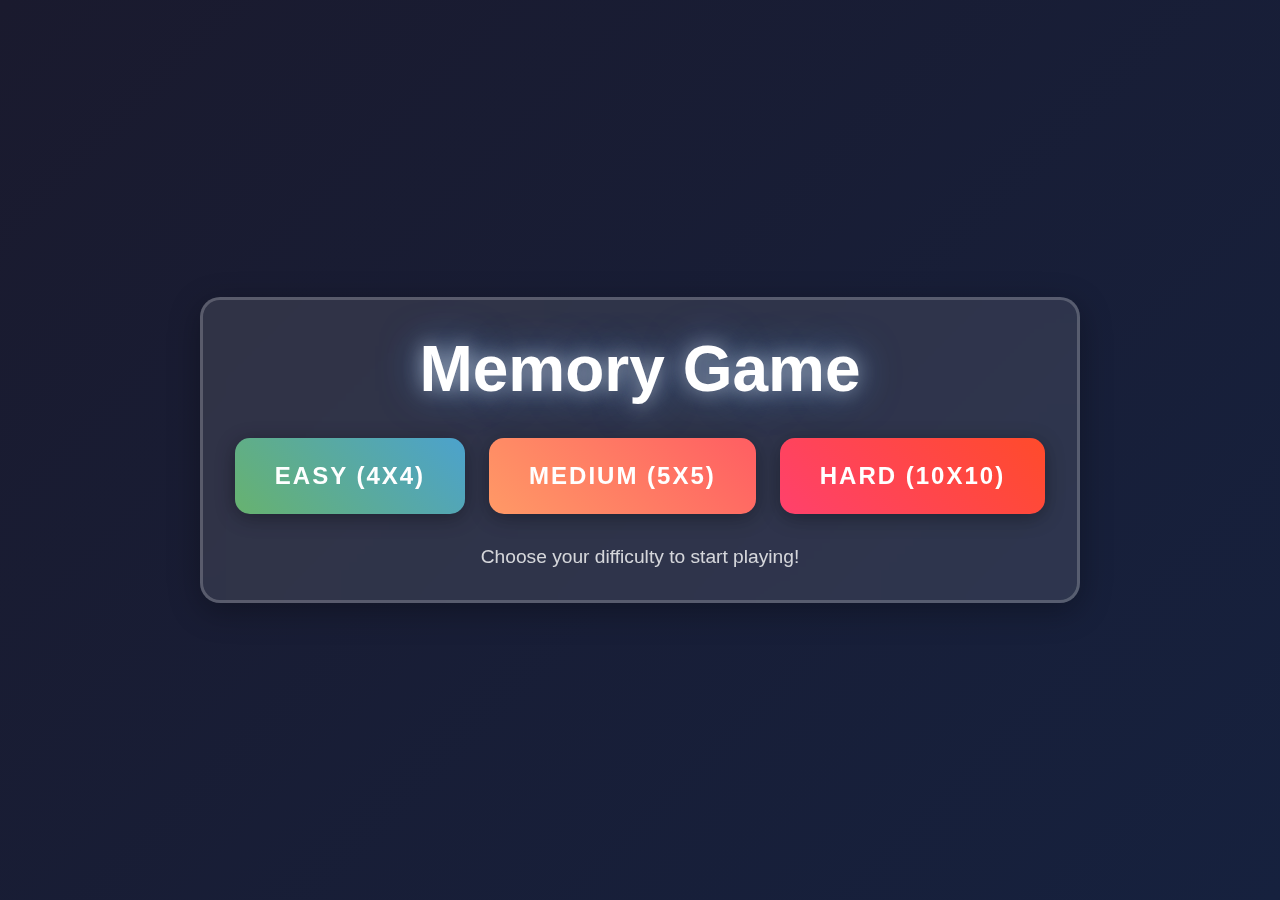
<file: Memory gaem/index.html>
<!DOCTYPE html>
<html lang="en">
<head>
    <meta charset="UTF-8">
    <meta name="viewport" content="width=device-width, initial-scale=1.0">
    <title>Memory Game</title>
    <style>
        * {
            margin: 0;
            padding: 0;
            box-sizing: border-box;
            font-family: 'Arial', sans-serif;
        }

        body {
            width: 100vw;
            height: 100vh;
            min-height: 100vh;
            min-width: 100vw;
            background: linear-gradient(135deg, #1a1a2e 0%, #16213e 100%);
            display: flex;
            flex-direction: column;
            justify-content: center;
            align-items: center;
            color: white;
            overflow: hidden;
        }

        .game-container {
            text-align: center;
            padding: 2rem;
            background: rgba(255, 255, 255, 0.1);
            border-radius: 20px;
            backdrop-filter: blur(10px);
            box-shadow: 0 8px 32px rgba(0, 0, 0, 0.3);
            border: 3px solid #fff3;
            max-width: 90vw;
            max-height: 90vh;
        }

        h1 {
            font-size: 4rem;
            margin-bottom: 1.5rem;
            text-shadow: 0 0 20px #fff8, 0 0 40px #4a90e2aa;
            animation: glow 2s ease-in-out infinite alternate;
        }

        .difficulty-buttons {
            display: flex;
            gap: 1.5rem;
            flex-direction: row;
            justify-content: center;
            margin-top: 2rem;
        }

        .difficulty-btn {
            padding: 1.5rem 2.5rem;
            font-size: 1.5rem;
            border: none;
            border-radius: 15px;
            cursor: pointer;
            transition: transform 0.2s, box-shadow 0.2s;
            background: linear-gradient(45deg, #4a90e2, #67b26f);
            color: white;
            text-transform: uppercase;
            letter-spacing: 2px;
            font-weight: bold;
            box-shadow: 0 4px 20px #0005;
        }

        .difficulty-btn:hover {
            transform: scale(1.08) translateY(-5px);
            box-shadow: 0 8px 24px #0007;
        }

        .difficulty-btn.easy {
            background: linear-gradient(45deg, #67b26f, #4ca2cd);
        }

        .difficulty-btn.medium {
            background: linear-gradient(45deg, #ff9966, #ff5e62);
        }

        .difficulty-btn.hard {
            background: linear-gradient(45deg, #ff416c, #ff4b2b);
        }

        @keyframes glow {
            from {
                text-shadow: 0 0 20px #fff8, 0 0 40px #4a90e2aa;
            }
            to {
                text-shadow: 0 0 40px #fff, 0 0 80px #67b26faa;
            }
        }
    </style>
</head>
<body>
    <div class="game-container">
        <h1>Memory Game</h1>
        <div class="difficulty-buttons">
            <button class="difficulty-btn easy" onclick="window.location.href='easy.html'">Easy (4x4)</button>
            <button class="difficulty-btn medium" onclick="window.location.href='medium.html'">Medium (5x5)</button>
            <button class="difficulty-btn hard" onclick="window.location.href='hard.html'">Hard (10x10)</button>
        </div>
        <p style="margin-top:2rem;font-size:1.2rem;opacity:0.8;">Choose your difficulty to start playing!</p>
    </div>
</body>
</html>
</file>
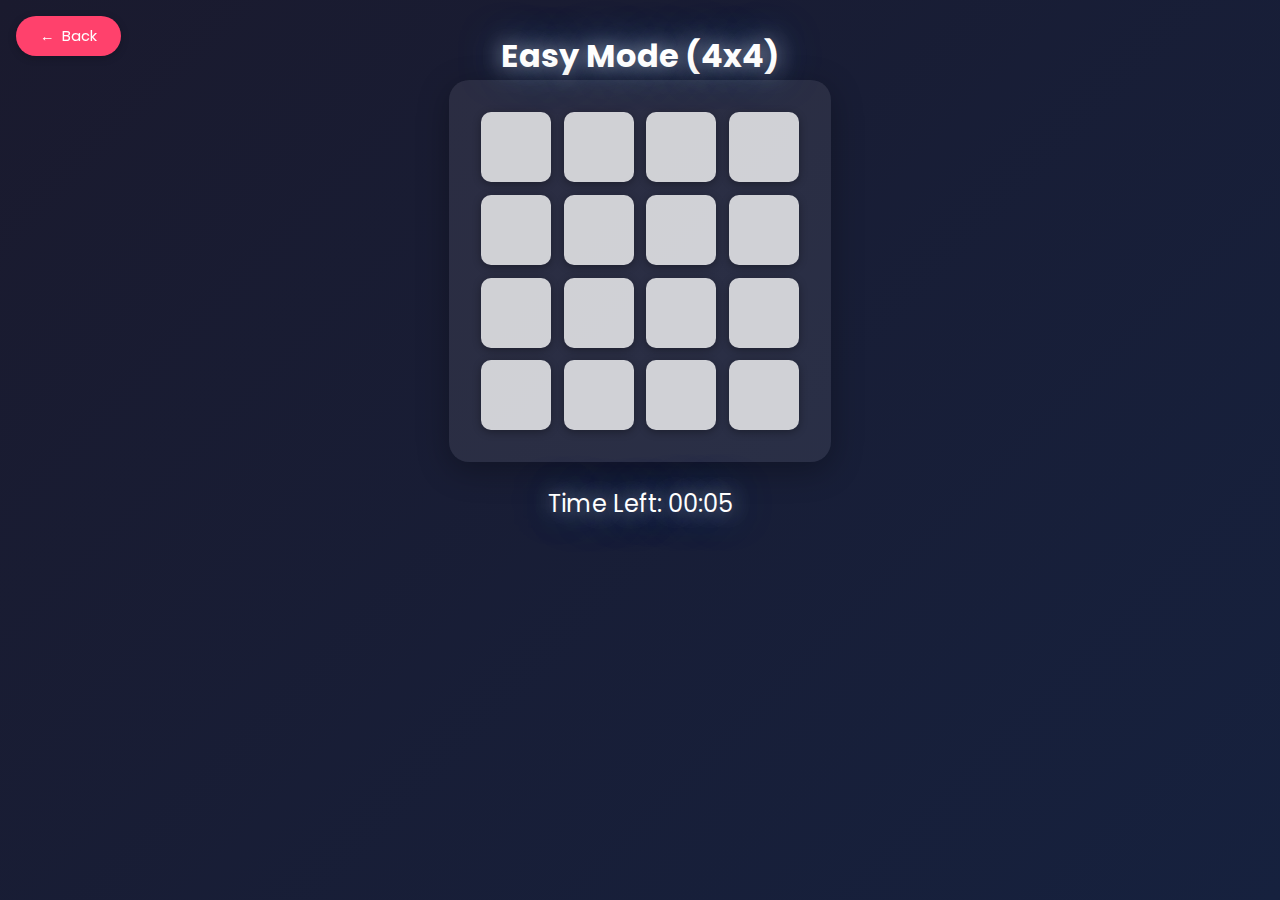
<file: Memory gaem/easy.html>
<!DOCTYPE html>
<html lang="en">
<head>
    <meta charset="UTF-8">
    <meta name="viewport" content="width=device-width, initial-scale=1.0">
    <title>Memory Game - Easy</title>
    <link rel="stylesheet" href="css/easy.css">
</head>
<body>
    <button class="back-btn" onclick="window.location.href='index.html'">
        <span>←</span> Back
    </button>

    <h1>Easy Mode (4x4)</h1>
    <div class="game-board" id="gameBoard"></div>
    <div id="timer" style="font-size:1.5rem;margin:1.5rem 0;">Time Left: 00:05</div>

    <div id="popup">
        <div class="popup-content">
            <p id="popup-message"></p>
            <div class="popup-buttons">
                <button id="tryAgainBtn" class="popup-btn">Try Again</button>
            </div>
        </div>
    </div>
    <script src="js/game.js"></script>
</body>
</html>
</file>
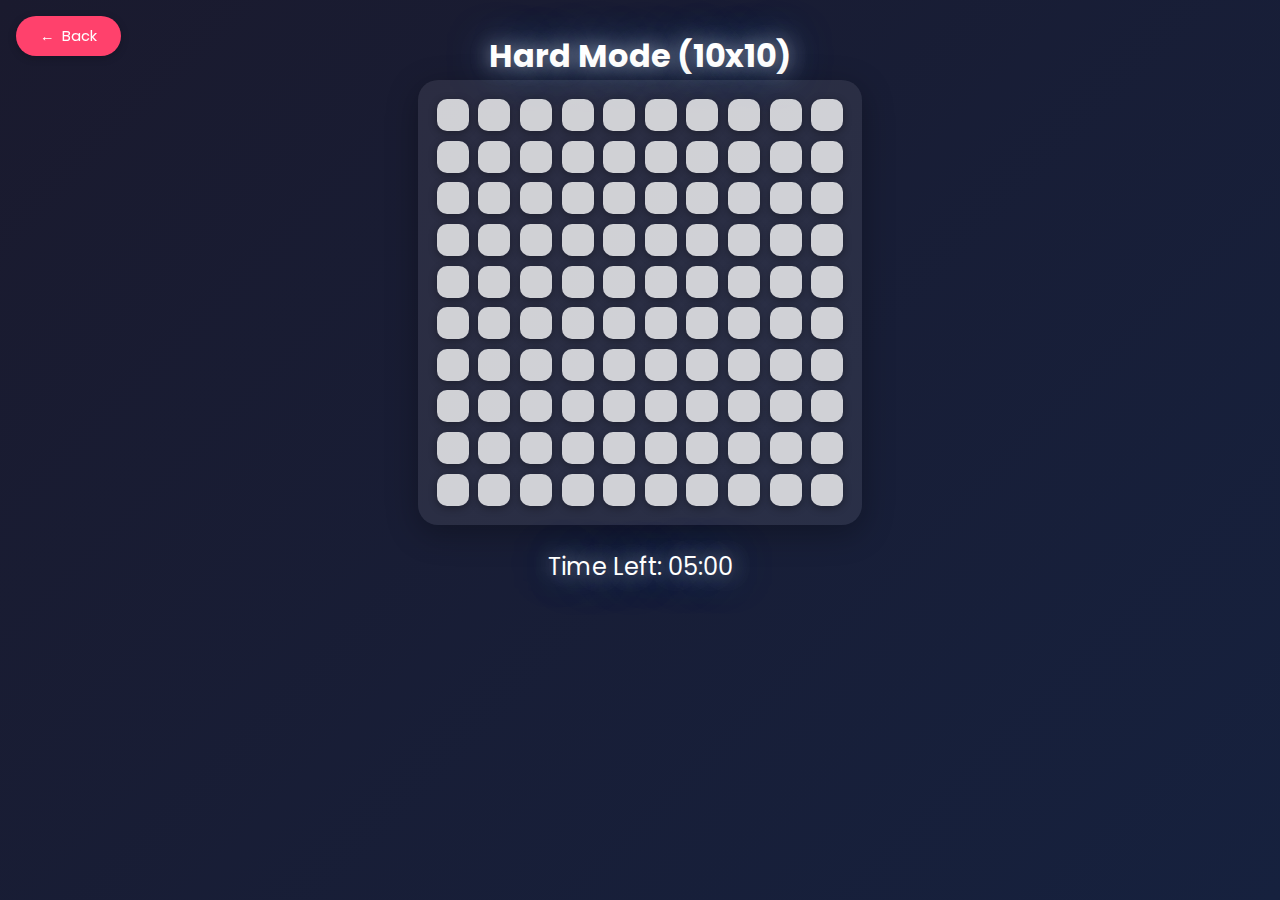
<file: Memory gaem/hard.html>
<!DOCTYPE html>
<html lang="en">
<head>
    <meta charset="UTF-8">
    <meta name="viewport" content="width=device-width, initial-scale=1.0">
    <title>Memory Game - Hard</title>
    <link rel="stylesheet" href="css/hard.css">
</head>
<body>
    <button class="back-btn" onclick="window.location.href='index.html'">
        <span>←</span> Back
    </button>
 
        <h1>Hard Mode (10x10)</h1>
        <div class="game-board" id="gameBoard"></div>
        <div id="timer" style="font-size:1.5rem;margin:1.5rem 0;">Time Left: 05:00</div>

    <div id="popup">
        <div class="popup-content">
            <p id="popup-message"></p>
            <div class="popup-buttons">
                <button id="tryAgainBtn" class="popup-btn">Try Again</button>
            </div>
        </div>
    </div>
    <script src="js/game.js"></script>
</body>
</html>
</file>
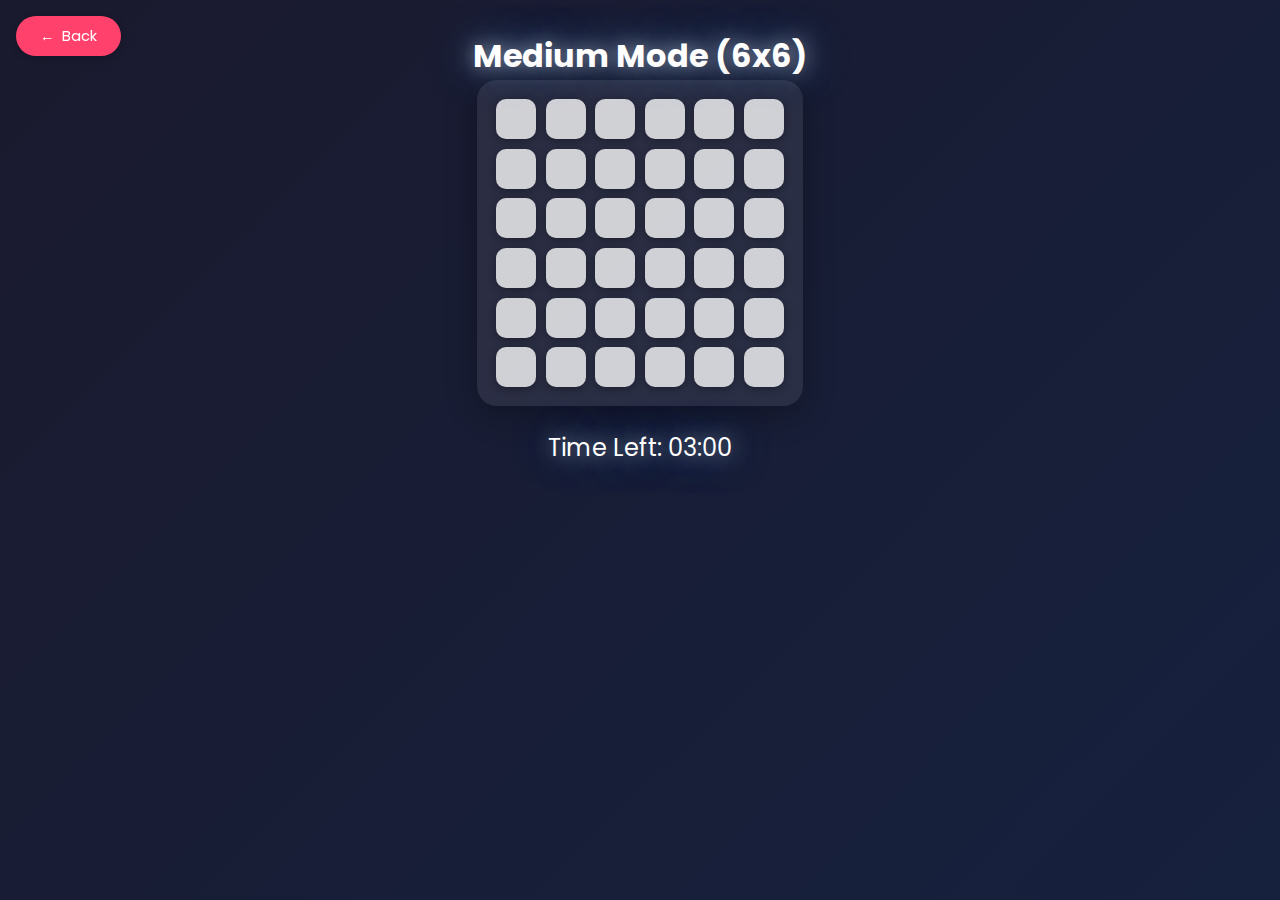
<file: Memory gaem/medium.html>
<!DOCTYPE html>
<html lang="en">
<head>
    <meta charset="UTF-8">
    <meta name="viewport" content="width=device-width, initial-scale=1.0">
    <title>Memory Game - Medium</title>
    <link rel="stylesheet" href="css/medium.css">
</head>
<body>
    <button class="back-btn" onclick="window.location.href='index.html'">
        <span>←</span> Back
    </button>

    <h1>Medium Mode (6x6)</h1>
    <div class="game-board" id="gameBoard"></div>
    <div id="timer" style="font-size:1.5rem;margin:1.5rem 0;">Time Left: 03:00</div>

    <div id="popup">
        <div class="popup-content">
            <p id="popup-message"></p>
            <div class="popup-buttons">
                <button id="tryAgainBtn" class="popup-btn">Try Again</button>
            </div>
        </div>
    </div>
    <script src="js/game.js"></script>
</body>
</html>
</file>
<file: Memory gaem/css/easy.css>
@import url('https://fonts.googleapis.com/css2?family=Poppins:wght@300;400;500;600;700&display=swap');  
* {
    margin: 0;
    padding: 0;
    box-sizing: border-box;
    font-family: 'Poppins', sans-serif;
}

body {
    width: 100vw;
    height: 100vh;
    min-height: 100vh;
    min-width: 100vw;
    background: linear-gradient(135deg, #1a1a2e 0%, #16213e 100%);
    display: flex;
    flex-direction: column;
    justify-content: flex-start;
    align-items: center;
    color: white;
    overflow: auto;
    padding-top: 2rem;
    position: relative;
}
.game-board {
    display: grid;
    grid-template-columns: repeat(4, 70px);
    grid-template-rows: repeat(4, 70px);
    gap: 0.8rem;
    background: rgba(255,255,255,0.08);
    padding: 2rem;
    border-radius: 20px;
    box-shadow: 0 8px 32px rgba(0,0,0,0.3);
}
.card {
    width: 70px;
    height: 70px;
    background: rgba(255, 255, 255, 0.781);
    border-radius: 10px;
    display: flex;
    align-items: center;
    justify-content: center;
    font-size: 1.8rem;
    cursor: pointer;
    user-select: none;
    -webkit-user-select: none;
    box-shadow: 0 2px 8px #0005;
    transition: transform 0.2s, background 0.2s;
    position: relative;
}
.card.flipped, .card.matched {
    background: #67b26f;
    color: #fff;
    transform: scale(1.08);
}
.card.matched {
    background: #4ca2cd;
}
.back-btn {
    position: fixed;
    top: 1rem;
    left: 1rem;
    padding: 0.6rem 1.5rem;
    font-size: 0.9rem;
    border: none;
    border-radius: 20px;
    background: #ff416c;
    color: white;
    cursor: pointer;
    box-shadow: 0 2px 8px rgba(0,0,0,0.2);
    transition: all 0.3s ease;
    z-index: 1000;
    display: flex;
    align-items: center;
    gap: 0.5rem;
}
.back-btn:hover {
    background: #ff4b2b;
    transform: translateY(-2px);
    box-shadow: 0 4px 12px rgba(0,0,0,0.3);
}
#popup {
    display: none;
    position: fixed;
    top: 0;
    left: 0;
    width: 100%;
    height: 100%;
    background: rgba(0, 0, 0, 0.8);
    justify-content: center;
    align-items: center;
    z-index: 999;
}
#popup-content {
    background: #2a2a2a;
    padding: 30px 50px;
    border-radius: 15px;
    text-align: center;
    box-shadow: 0 0 20px rgba(74, 144, 226, 0.3);
}
#popup-message {
    font-size: 32px;
    margin: 0;
    color: white;
    text-shadow: 0 0 10px rgba(255, 255, 255, 0.5);
}
.popup-buttons {
    margin-top: 20px;
    width: 100%;
    display: flex;
    justify-content: center;
    align-items: center;
}
.popup-btn {
    padding: 12px 30px;
    font-size: 1.1rem;
    border: none;
    border-radius: 25px;
    background: #ff416c;
    color: white;
    cursor: pointer;
    box-shadow: 0 4px 15px rgba(255, 65, 108, 0.3);
    transition: all 0.3s ease;
}
.popup-btn:hover {
    background: #ff4b2b;
    transform: translateY(-2px);
    box-shadow: 0 6px 20px rgba(255, 75, 43, 0.4);
}
h1 {
    text-shadow: 0 0 20px #fff8, 0 0 40px #4a90e2aa;
    animation: glow 2s ease-in-out infinite alternate;
}
#timer {
    text-shadow: 0 0 20px #fff8, 0 0 40px #4a90e2aa;
    animation: glow 2s ease-in-out infinite alternate;
}
@keyframes glow {
    from {
        text-shadow: 0 0 20px #fff8, 0 0 40px #4a90e2aa;
    }
    to {
        text-shadow: 0 0 30px #fff8, 0 0 60px #4a90e2aa;
    }
}
</file>
<file: Memory gaem/css/hard.css>
@import url('https://fonts.googleapis.com/css2?family=Poppins:wght@300;400;500;600;700&display=swap');  
* {
    margin: 0;
    padding: 0;
    box-sizing: border-box;
    font-family: 'Poppins', sans-serif;
}

body {
    width: 100vw;
    height: 100vh;
    max-height: 100vh; /* Added this line */
    min-height: 100vh;
    min-width: 100vw;
    background: linear-gradient(135deg, #1a1a2e 0%, #16213e 100%);
    display: flex;
    flex-direction: column;
    justify-content: flex-start;
    align-items: center;
    color: white;
    overflow: auto;
    padding-top: 2rem;
    position: relative;
}
.game-board {
    display: grid;
    grid-template-columns: repeat(10, 32px);   /* Reduced from 40px */
    grid-template-rows: repeat(10, 32px);      /* Reduced from 40px */
    gap: 0.6rem;                               /* Slightly reduced gap */
    background: rgba(255,255,255,0.08);
    padding: 1.2rem;                           /* Reduced padding */
    border-radius: 20px;
    box-shadow: 0 8px 32px rgba(0,0,0,0.3);
}
.card {
    width: 32px;                               /* Reduced from 40px */
    height: 32px;                              /* Reduced from 40px */
    background: rgba(255, 255, 255, 0.781);    /* Match easy */
    border-radius: 10px;                       /* Match easy */
    display: flex;
    align-items: center;
    justify-content: center;
    font-size: 1rem;                           /* Slightly smaller font */
    cursor: pointer;
    user-select: none;
    -webkit-user-select: none;
    box-shadow: 0 2px 8px #0005;
    transition: transform 0.2s, background 0.2s;
    position: relative;
}
.card.flipped, .card.matched {
    background: #67b26f;
    color: #fff;
    transform: scale(1.08);
}
.card.matched {
    background: #4ca2cd;
}
.back-btn {
    position: fixed;
    top: 1rem;
    left: 1rem;
    padding: 0.6rem 1.5rem;
    font-size: 0.9rem;
    border: none;
    border-radius: 20px;
    background: #ff416c;
    color: white;
    cursor: pointer;
    box-shadow: 0 2px 8px rgba(0,0,0,0.2);
    transition: all 0.3s ease;
    z-index: 1000;
    display: flex;
    align-items: center;
    gap: 0.5rem;
}
.back-btn:hover {
    background: #ff4b2b;
    transform: translateY(-2px);
    box-shadow: 0 4px 12px rgba(0,0,0,0.3);
}
#popup {
    display: none;
    position: fixed;
    top: 0;
    left: 0;
    width: 100%;
    height: 100%;
    background: rgba(0, 0, 0, 0.8);
    justify-content: center;
    align-items: center;
    z-index: 999;
}
#popup-content {
    background: #2a2a2a;
    padding: 30px 50px;
    border-radius: 15px;
    text-align: center;
    box-shadow: 0 0 20px rgba(74, 144, 226, 0.3);
}
#popup-message {
    font-size: 32px;
    margin: 0;
    color: white;
    text-shadow: 0 0 10px rgba(255, 255, 255, 0.5);
}
.popup-buttons {
    margin-top: 20px;
}
.popup-btn {
    padding: 12px 30px;
    font-size: 1.1rem;
    border: none;
    border-radius: 25px;
    background: #ff416c;
    color: white;
    cursor: pointer;
    box-shadow: 0 4px 15px rgba(255, 65, 108, 0.3);
    transition: all 0.3s ease;
}
.popup-btn:hover {
    background: #ff4b2b;
    transform: translateY(-2px);
    box-shadow: 0 6px 20px rgba(255, 75, 43, 0.4);
}
h1 {
    text-shadow: 0 0 20px #fff8, 0 0 40px #4a90e2aa;
    animation: glow 2s ease-in-out infinite alternate;
}
#timer {
    text-shadow: 0 0 20px #fff8, 0 0 40px #4a90e2aa;
    animation: glow 2s ease-in-out infinite alternate;
}
@keyframes glow {
    from {
        text-shadow: 0 0 20px #fff8, 0 0 40px #4a90e2aa;
    }
    to {
        text-shadow: 0 0 30px #fff8, 0 0 60px #4a90e2aa;
    }
}
</file>
<file: Memory gaem/css/medium.css>
@import url('https://fonts.googleapis.com/css2?family=Poppins:wght@300;400;500;600;700&display=swap');  
* {
    margin: 0;
    padding: 0;
    box-sizing: border-box;
    font-family: 'Poppins', sans-serif;
}

body {
    width: 100vw;
    height: 100vh;
    min-height: 100vh;
    min-width: 100vw;
    background: linear-gradient(135deg, #1a1a2e 0%, #16213e 100%);
    display: flex;
    flex-direction: column;
    justify-content: flex-start;
    align-items: center;
    color: white;
    overflow: auto;
    padding-top: 2rem;
    position: relative;
}
.game-board {
    display: grid;
    grid-template-columns: repeat(6, 40px);   /* Reduced from 70px */
    grid-template-rows: repeat(6, 40px);      /* Reduced from 70px */
    gap: 0.6rem;                              /* Slightly reduced gap */
    background: rgba(255,255,255,0.08);
    padding: 1.2rem;                          /* Reduced padding */
    border-radius: 20px;
    box-shadow: 0 8px 32px rgba(0,0,0,0.3);
}
.card {
    width: 40px;                              /* Reduced from 70px */
    height: 40px;                             /* Reduced from 70px */
    background: rgba(255, 255, 255, 0.781);
    border-radius: 10px;
    display: flex;
    align-items: center;
    justify-content: center;
    font-size: 1.2rem;                        /* Slightly smaller font */
    cursor: pointer;
    user-select: none;
    -webkit-user-select: none;
    box-shadow: 0 2px 8px #0005;
    transition: transform 0.2s, background 0.2s;
    position: relative;
}
.card.flipped, .card.matched {
    background: #67b26f;
    color: #fff;
    transform: scale(1.08);
}
.card.matched {
    background: #4ca2cd;
}
.back-btn {
    position: fixed;
    top: 1rem;
    left: 1rem;
    padding: 0.6rem 1.5rem;
    font-size: 0.9rem;
    border: none;
    border-radius: 20px;
    background: #ff416c;
    color: white;
    cursor: pointer;
    box-shadow: 0 2px 8px rgba(0,0,0,0.2);
    transition: all 0.3s ease;
    z-index: 1000;
    display: flex;
    align-items: center;
    gap: 0.5rem;
}
.back-btn:hover {
    background: #ff4b2b;
    transform: translateY(-2px);
    box-shadow: 0 4px 12px rgba(0,0,0,0.3);
}
#popup {
    display: none;
    position: fixed;
    top: 0;
    left: 0;
    width: 100%;
    height: 100%;
    background: rgba(0, 0, 0, 0.8);
    justify-content: center;
    align-items: center;
    z-index: 999;
}
#popup-content {
    background: #2a2a2a;
    padding: 30px 50px;
    border-radius: 15px;
    text-align: center;
    box-shadow: 0 0 20px rgba(74, 144, 226, 0.3);
}
#popup-message {
    font-size: 32px;
    margin: 0;
    color: white;
    text-shadow: 0 0 10px rgba(255, 255, 255, 0.5);
}
.popup-buttons {
    margin-top: 20px;
}
.popup-btn {
    padding: 12px 30px;
    font-size: 1.1rem;
    border: none;
    border-radius: 25px;
    background: #ff416c;
    color: white;
    cursor: pointer;
    box-shadow: 0 4px 15px rgba(255, 65, 108, 0.3);
    transition: all 0.3s ease;
}
.popup-btn:hover {
    background: #ff4b2b;
    transform: translateY(-2px);
    box-shadow: 0 6px 20px rgba(255, 75, 43, 0.4);
}
h1 {
    text-shadow: 0 0 20px #fff8, 0 0 40px #4a90e2aa;
    animation: glow 2s ease-in-out infinite alternate;
}
#timer {
    text-shadow: 0 0 20px #fff8, 0 0 40px #4a90e2aa;
    animation: glow 2s ease-in-out infinite alternate;
}
@keyframes glow {
    from {
        text-shadow: 0 0 20px #fff8, 0 0 40px #4a90e2aa;
    }
    to {
        text-shadow: 0 0 30px #fff8, 0 0 60px #4a90e2aa;
    }
}
</file>
